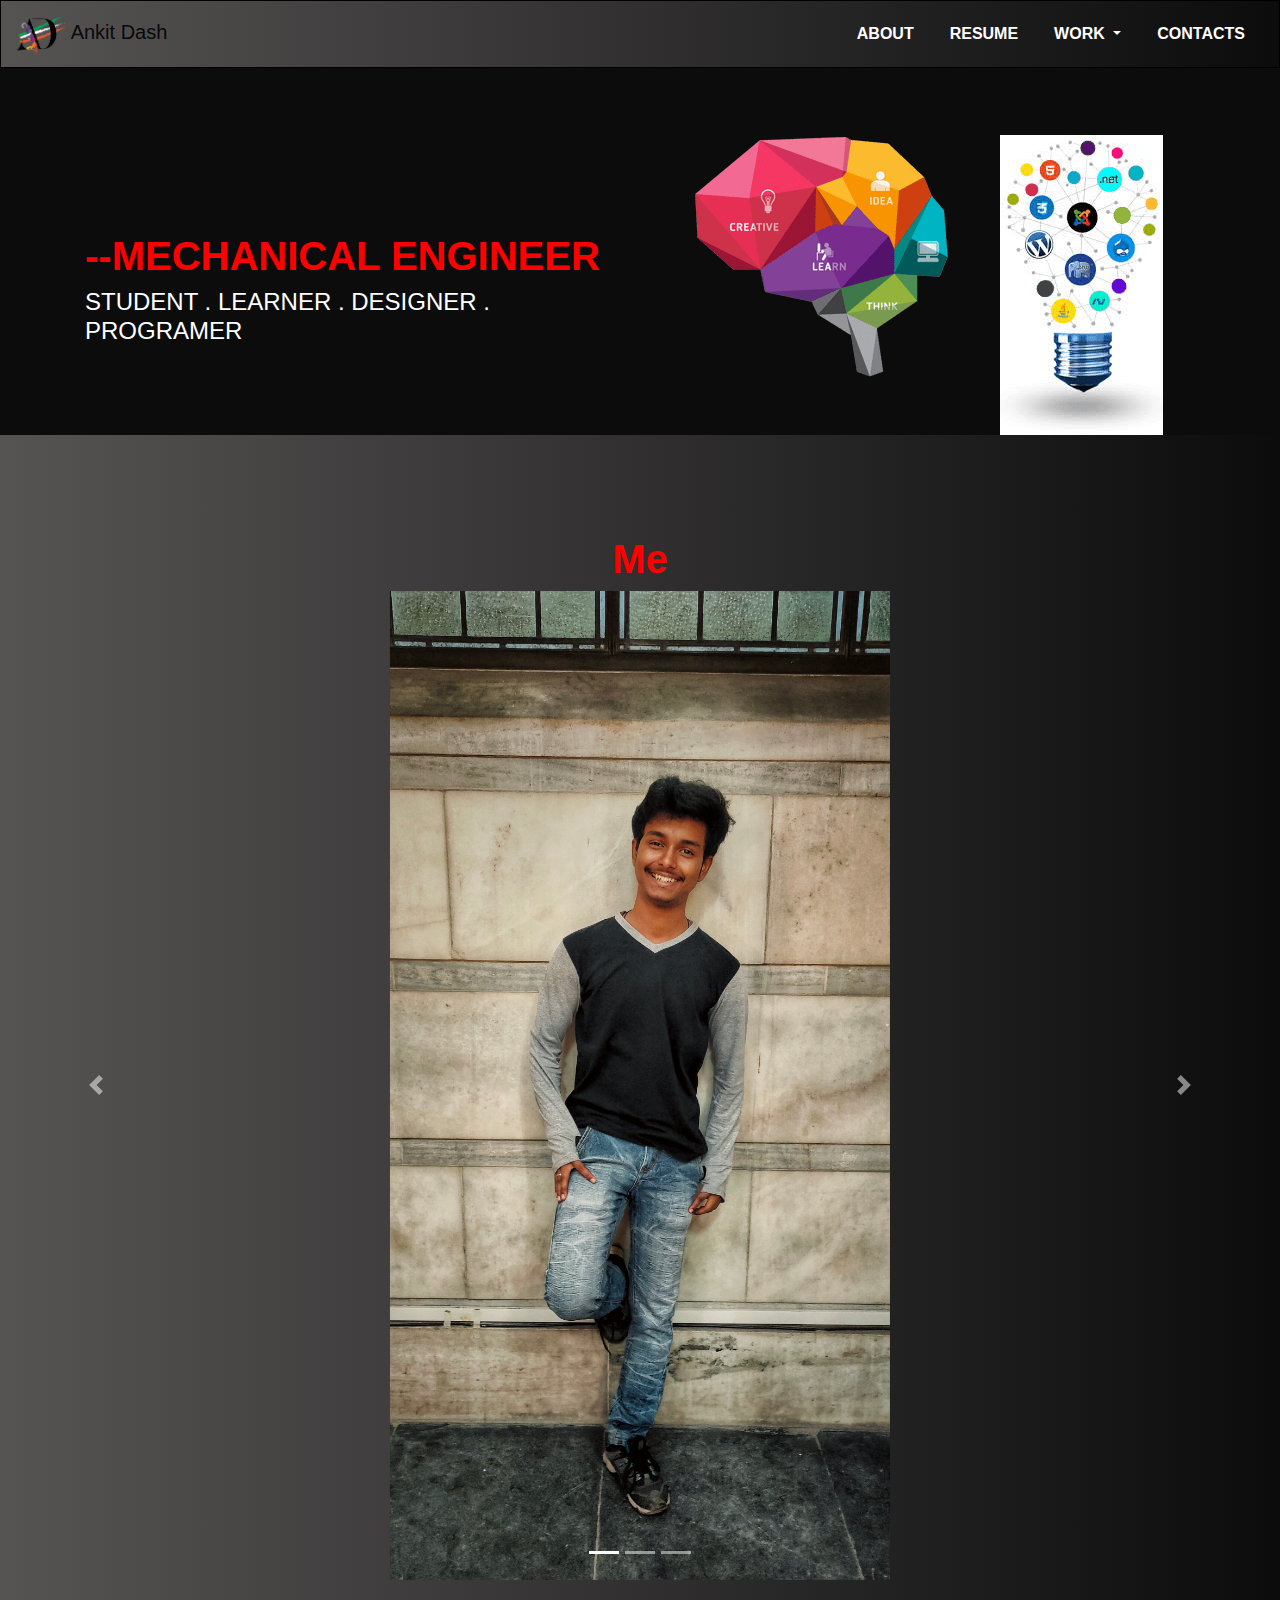
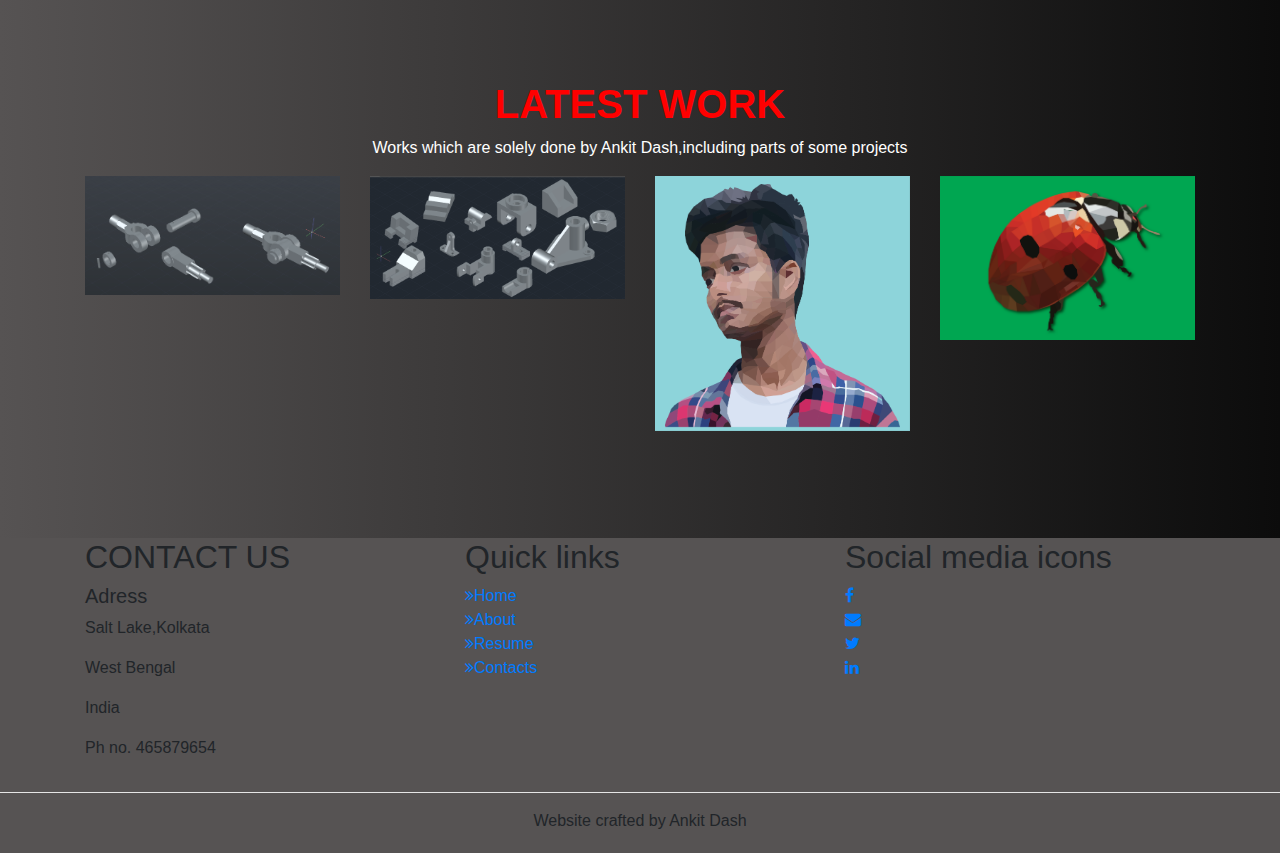
<file: index.html>
<!DOCTYPE html>
<html lang="en">
<head>
	<meta charset="utf-8"> 
	<meta name="viewport" content="width=device-width, initial-scale=1.0">

	<title>Ankit Dash</title>
	<link rel="stylesheet" href="https://maxcdn.bootstrapcdn.com/bootstrap/4.0.0/css/bootstrap.min.css" integrity="sha384-Gn5384xqQ1aoWXA+058RXPxPg6fy4IWvTNh0E263XmFcJlSAwiGgFAW/dAiS6JXm" crossorigin="anonymous">
	<link rel="stylesheet" type="text/css" href="css/1st.css">
	<link rel="stylesheet" type="text/css" href="https://stackpath.bootstrapcdn.com/font-awesome/4.7.0/css/font-awesome.min.css">
	<link rel="stylesheet" type="text/css" href="lightbox.min.css">
	<script src="js/lightbox-plus-jquery.min.js"></script>
</head>
<body>
	<section id="nav-bar" class="about">
		<nav class="navbar navbar-expand-lg navbar-light">
  <a class="navbar-brand" href="index.html"><img src="image/logo.png" alt="logo">Ankit Dash</a>
  <button class="navbar-toggler" type="button" data-toggle="collapse" data-target="#navbarSupportedContent" aria-controls="navbarSupportedContent" aria-expanded="false" aria-label="Toggle navigation">
    <i class="fa fa-snowflake-o" aria-hidden="true"></i>
  </button>

  <div class="collapse navbar-collapse" id="navbarSupportedContent">
    <ul class="navbar-nav ml-auto  nav-pills">
      <li class="nav-item">
        <a class="nav-link" href="about.html">ABOUT<span class="sr-only">(current)</span></a>
      </li>
      <li class="nav-item">
        <a class="nav-link" href="resume.html">RESUME</a>
      </li>
      <li class="nav-item dropdown">
        <a class="nav-link dropdown-toggle" href="work.html" id="navbarDropdown" role="button" data-toggle="dropdown" aria-haspopup="true" aria-expanded="false">
          WORK
        </a>
       <div class="dropdown-menu" aria-labelledby="navbarDropdown">
          <a class="dropdown-item" href="graphic.html">Graphic Design</a>          
          <a class="dropdown-item" href="cad.html">Auto-cad designs</a>
          <a class="dropdown-item disabled" href="#">Robotics</a>
          <a class="dropdown-item" href="photo.html">Photography</a>
        </div>
      </li>
      <li class="nav-item">
        <a class="nav-link" href="contact.html">CONTACTS</a>
      </li>
    </ul>
  </div>
</nav>
</section>
	<section id="main">
		<div class="container">
		<div class="row">
		<div class=col-lg-6>
		<h1>--MECHANICAL ENGINEER</h1>
		<h4>STUDENT . LEARNER . DESIGNER . PROGRAMER</h4>
		</div>
		<div class="col-lg-6 text-center">
		<img src="image/Web-Design-PNG-Pic.png" alt="template" class="img-fluid">
		</div>
		</div>
		</div>
	</section>
	<section>
		<div class="text-center">
			<h1>Me</h1>
			<div id="demo" class="carousel slide" data-ride="carousel">
  <ul class="carousel-indicators">
    <li data-target="#demo" data-slide-to="0" class="active"></li>
    <li data-target="#demo" data-slide-to="1"></li>
    <li data-target="#demo" data-slide-to="2"></li>
  </ul>
  <div class="carousel-inner">
<div class="carousel-item active">
      <img src="image/IMG20200221143655-01.jpeg" alt="pics" width="500">
    </div>
    <div class="carousel-item">
      <img src="image/IMG20191006170652.jpeg" alt="pic" width="500">
    </div>
    <div class="carousel-item">
      <img src="image/IMG20200221141012-01.jpeg" alt="pic" width="500">
    </div>
  </div>
  <a class="carousel-control-prev" href="#demo" data-slide="prev">
    <span class="carousel-control-prev-icon"></span>
  </a>
  <a class="carousel-control-next" href="#demo" data-slide="next">
    <span class="carousel-control-next-icon"></span>
  </a>
</div>
</div>

	</section>
<section id="latest">
<div class="container">
<div class="text-center"><h1>LATEST WORK</h1>
	<P class="para">Works which are solely done by Ankit Dash,including parts of some projects</P>
</div>
<div class="row gallery">
	<div class="col-lg-3">
	<div>
	 <a href="image/cad1.png" data-title="Auto-cad" data-lightbox='mygallery'><img
          src="image/cad1.png"  alt="Flowers" ></a></div></div>
    <div class="col-lg-3">
  <div>
      <a href="image/cad2.png" data-title="Auto-cad" data-lightbox='mygallery'><img
       src="image/cad2.png" alt="flowers"></a></div></div>
    <div class="col-lg-3">
	<div>
      <a href="image/ankit.png" data-lightbox='mygallery'><img
       src="image/ankit.png" alt="Ankit Dash"></a></div></div>
    <div class="col-lg-3">
	<div>
    <a href="image/polbug.png" data-lightbox='mygallery'><img
      src="image/polbug.png" alt="ladybug"></a></div></div>

	
</div>
</div>
</section>
<footer id="footer">
	<div class="container">
	<div class="row">
	<div class="col-lg-4">
	<h2>CONTACT US</h2>
	<H5>Adress</H5>
	<p>Salt Lake,Kolkata</p>
	<p>West Bengal</p>
	<p>India</p>
	<p>Ph no. 465879654</p>
	</div>
	<div class="col-lg-4">
					<h2>Quick links</h2>
					<ul class="list-unstyled quick-links">
						<li><a href="index.html"><i class="fa fa-angle-double-right"></i>Home</a></li>
						<li><a href="about.html"><i class="fa fa-angle-double-right"></i>About</a></li>
						<li><a href="resume.html"><i class="fa fa-angle-double-right"></i>Resume</a></li>
						<li><a href="contact.html"><i class="fa fa-angle-double-right"></i>Contacts</a></li>
					</ul>
				</div>
	<div class="col-lg-4">
					<h2>Social media icons</h2>
					<ul id="social" class="list-unstyled quick-links">
						<li><a href="https://www.facebook.com/profile.php?id=100008316391616"><i class="fa fa-facebook" aria-hidden="true"></i></a></li>
						<li><a href="mailto:dashankit10@gmail.com"><i class="fa fa-envelope" aria-hidden="true"></i></a></li>
						<li><a href="https://twitter.com/Ankit_Dash2001?s=09"><i class="fa fa-twitter" aria-hidden="true"></i></a></li>
						<li><a href="https://www.linkedin.com/in/ankit-dash-2912601a7"><i class="fa fa-linkedin" aria-hidden="true"></i></a></li>
					</ul>
				</div>
	</div>
	</div>
	<hr>
	<p class="copyright">Website crafted by Ankit Dash</p>	
	
</footer>
<script src="https://code.jquery.com/jquery-3.2.1.slim.min.js" integrity="sha384-KJ3o2DKtIkvYIK3UENzmM7KCkRr/rE9/Qpg6aAZGJwFDMVNA/GpGFF93hXpG5KkN" crossorigin="anonymous"></script>
<script src="https://cdnjs.cloudflare.com/ajax/libs/popper.js/1.12.9/umd/popper.min.js" integrity="sha384-ApNbgh9B+Y1QKtv3Rn7W3mgPxhU9K/ScQsAP7hUibX39j7fakFPskvXusvfa0b4Q" crossorigin="anonymous"></script>
<script src="https://maxcdn.bootstrapcdn.com/bootstrap/4.0.0/js/bootstrap.min.js" integrity="sha384-JZR6Spejh4U02d8jOt6vLEHfe/JQGiRRSQQxSfFWpi1MquVdAyjUar5+76PVCmYl" crossorigin="anonymous"></script>
</body>
</html>
</file>
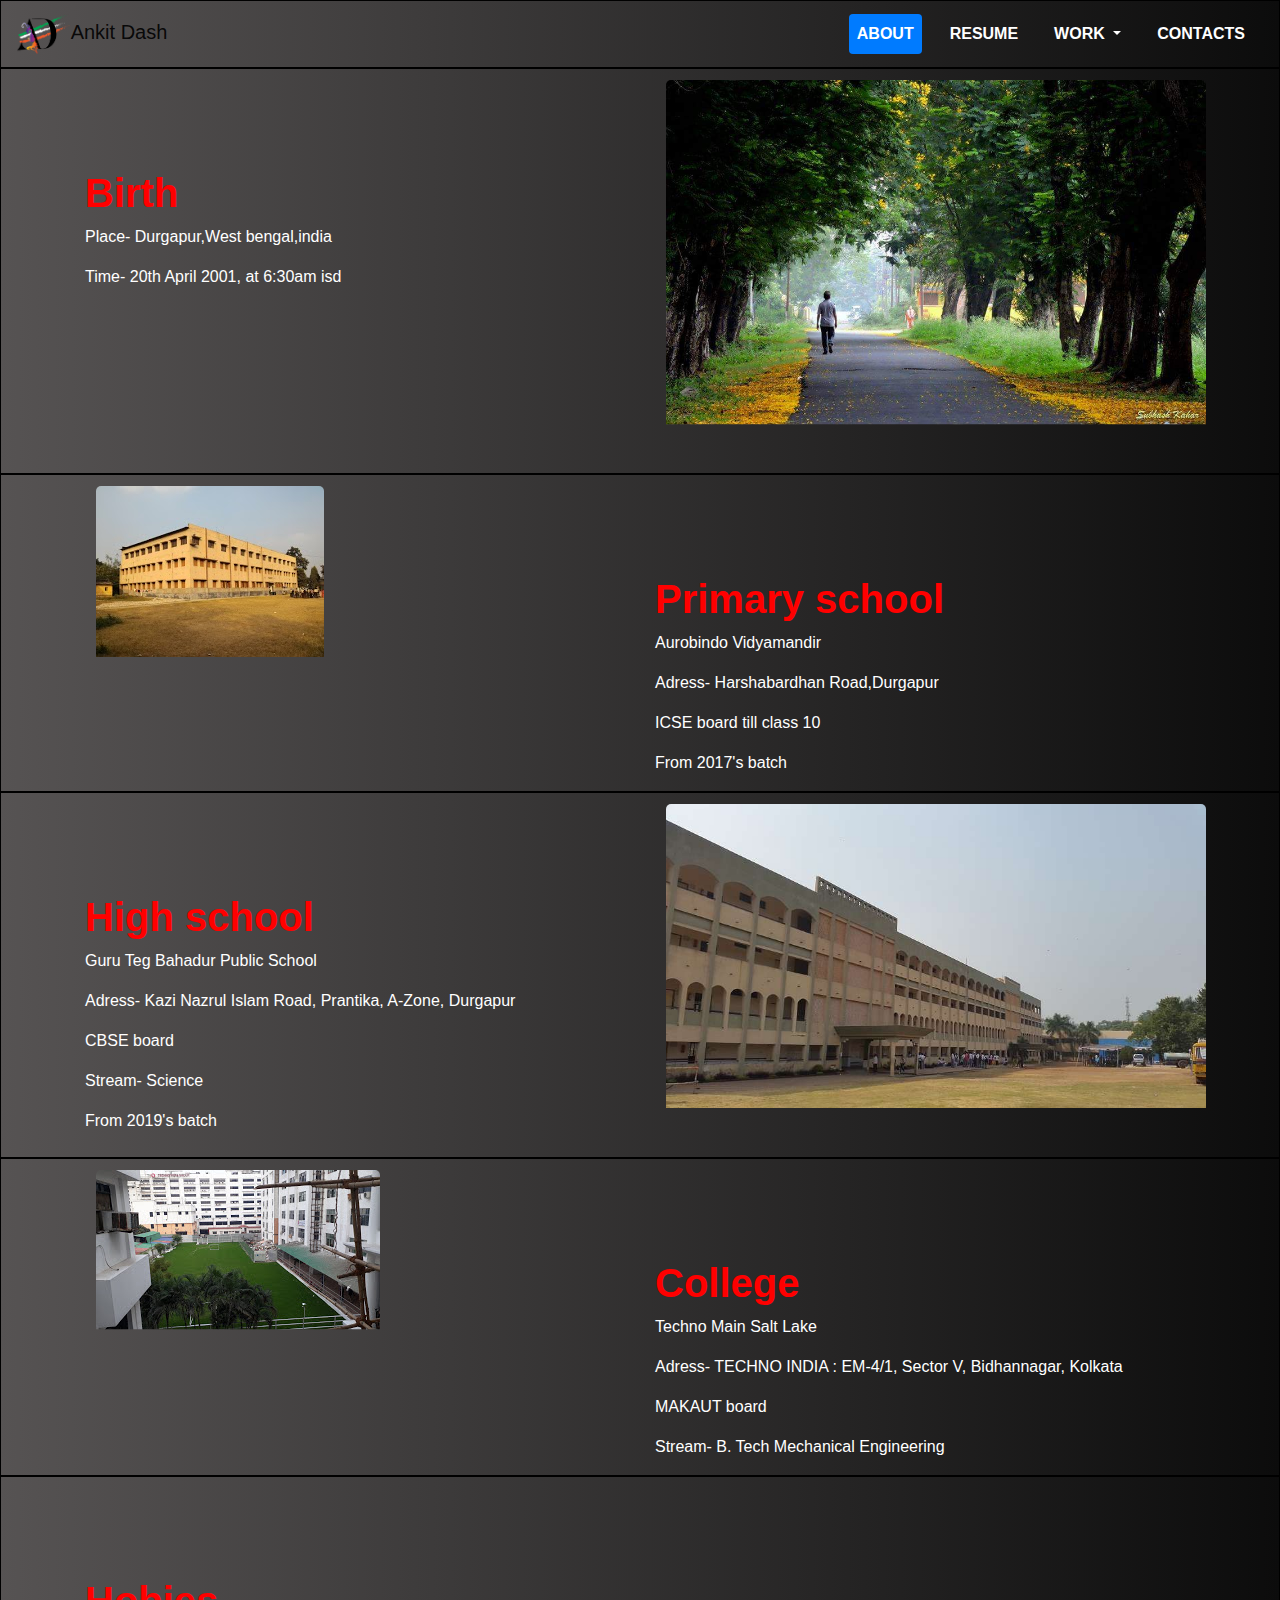
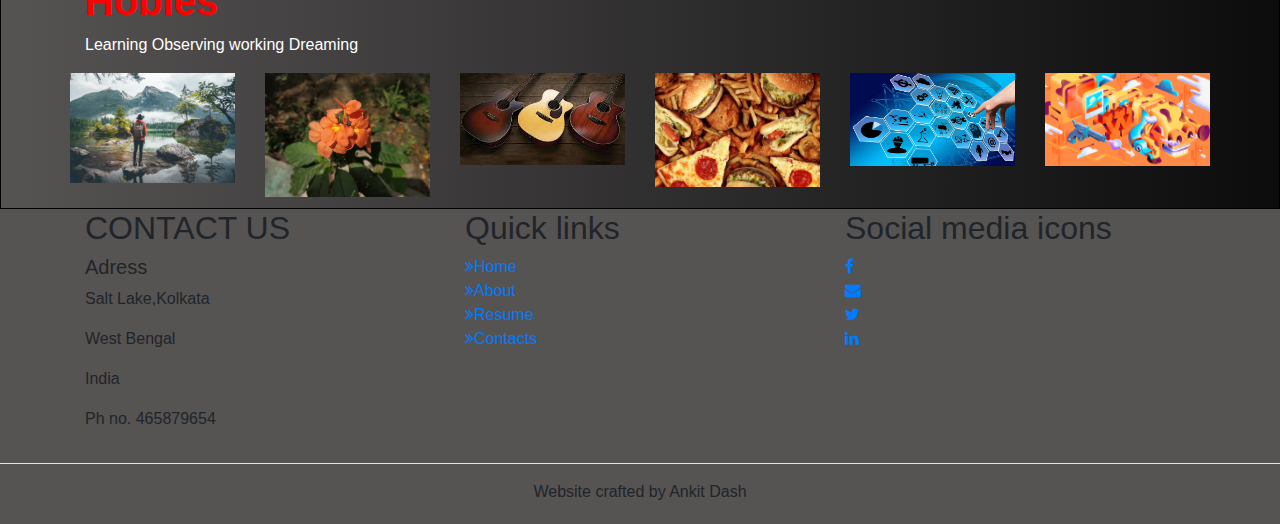
<file: about.html>
<!DOCTYPE html>
<html lang="en">
<head>
  <meta charset="utf-8">
   <meta name="viewport" content="width=device-width, initial-scale=1.0">
  <title>Ankit Dash</title>
  <link rel="stylesheet" href="https://maxcdn.bootstrapcdn.com/bootstrap/4.0.0/css/bootstrap.min.css" integrity="sha384-Gn5384xqQ1aoWXA+058RXPxPg6fy4IWvTNh0E263XmFcJlSAwiGgFAW/dAiS6JXm" crossorigin="anonymous">
  <link rel="stylesheet" type="text/css" href="css/1st.css">
  <link rel="stylesheet" type="text/css" href="https://stackpath.bootstrapcdn.com/font-awesome/4.7.0/css/font-awesome.min.css">
  <link rel="stylesheet" type="text/css" href="lightbox.min.css">
  <script src="js/lightbox-plus-jquery.min.js"></script>
</head>
<body>
  <section id="nav-bar" class="about">
    <nav class="navbar navbar-expand-lg navbar-light">
  <a class="navbar-brand" href="index.html"><img src="image/logo.png" alt="logo">Ankit Dash</a>
  <button class="navbar-toggler" type="button" data-toggle="collapse" data-target="#navbarSupportedContent" aria-controls="navbarSupportedContent" aria-expanded="false" aria-label="Toggle navigation">
    <i class="fa fa-snowflake-o" aria-hidden="true"></i>
  </button>

  <div class="collapse navbar-collapse" id="navbarSupportedContent">
    <ul class="navbar-nav ml-auto nav-pills">
      <li class="nav-item">
        <a class="nav-link active" href="about.html">ABOUT<span class="sr-only">(current)</span></a>
      </li>
      <li class="nav-item">
        <a class="nav-link" href="resume.html">RESUME</a>
      </li>
      <li class="nav-item dropdown">
        <a class="nav-link dropdown-toggle" href="work.html" id="navbarDropdown" role="button" data-toggle="dropdown" aria-haspopup="true" aria-expanded="false">
          WORK
        </a>
        <div class="dropdown-menu" aria-labelledby="navbarDropdown">
          <a class="dropdown-item" href="graphic.html">Graphic Design</a>          
          <a class="dropdown-item" href="cad.html">Auto-cad designs</a>
          <a class="dropdown-item disabled" href="#">Robotics</a>
          <a class="dropdown-item" href="photo.html">Photography</a>
        </div>
      </li>
      <li class="nav-item">
        <a class="nav-link" href="contact.html">CONTACTS</a>
      </li>
    </ul>
  </div>
</nav>
</section>
<section class="about">
  <div class="container">
    <div class="row">
      <div class="col-lg-6 d-inline">
        <h1>Birth</h1>
        <p class="para">Place- Durgapur,West bengal,india</p>
        <p class="para">Time- 20th April 2001, at 6:30am isd</p>
      </div>
      <div class="col-lg-6 d-inline gallery">
      <div>
        <a href="https://www.google.com/url?sa=t&rct=j&q=&esrc=s&source=web&cd=&cad=rja&uact=8&ved=2ahUKEwiYy97VxKLqAhXCV30KHRpsDzEQFjAAegQICRAB&url=https%3A%2F%2Fen.wikipedia.org%2Fwiki%2FDurgapur&usg=AOvVaw1z3pW92kPFw9rLsBA3ZjlH" target="_blank"><img src="image/durgapur.jpg" alt="city" class="abt"></a>
      </div>
    </div>
    </div>
  </div>
</section>
<section class="about">
  <div class="container">
    <div class="row">
      <div class="col-lg-6 mt-0 d-inline">
        <h1>Primary school</h1>
        <p class="para">Aurobindo Vidyamandir</p>
        <p class="para">Adress- Harshabardhan Road,Durgapur</p>
        <p class="para">ICSE board till class 10</p>
        <p class="para">From 2017's batch</p>
      </div>
      <div class="col-lg-6 order-sm-first gallery">
      <div>
        <a href="https://www.aurobindovidyamandirdgp.in" target="_blank"><img src="image/avm.jpg" alt="school" class="abt"></a>
      </div>
    </div>
    </div>
  </div>
</section>
<section class="about">
  <div class="container">
    <div class="row">
      <div class="col-lg-6 d-inline">
        <h1>High school</h1>
        <p class="para">Guru Teg Bahadur Public School</p>
        <p class="para">Adress- Kazi Nazrul Islam Road, Prantika, A-Zone, Durgapur</p>
        <p class="para">CBSE board</p>
        <p class="para">Stream- Science</p>
        <p class="para">From 2019's batch</p>
      </div>
      <div class="col-lg-6 d-inline gallery">
      <div>
        <a href="https://www.gtbpsdgp.org" target="_blank"><img src="image/gtbps.jpg" alt="school" class="abt"></a>
      </div>
    </div>
    </div>
  </div>
</section>
<section class="about">
  <div class="container">
    <div class="row">
      <div class="col-lg-6 d-inline">
        <h1>College</h1>
        <p class="para">Techno Main Salt Lake</p>
        <p class="para">Adress- TECHNO INDIA : EM-4/1, Sector V, Bidhannagar, Kolkata</p>
        <p class="para">MAKAUT board</p>
        <p class="para">Stream- B. Tech Mechanical Engineering</p>
      </div>
      <div class="col-lg-6 order-sm-first d-inline gallery">
      <div>
        <a href="https://www.ticollege.ac.in" target="_blank"><img src="image/techno.jpg" alt="college" class="abt"></a>
      </div>
    </div>
    </div>
  </div>
</section>
<section class="about">
  <div class="container">
    <div class="row">
      <div class="col-lg-6 d-inline">
        <h1>Hobies</h1>
        <p class="para">Learning Observing working Dreaming</p>
      </div>
      <div class="row gallery">
  <div class="col-lg-2">
  <div>
  <a href="image/travel.jpg" data-lightbox='mygallery' title="Travelling"><img
          src="image/travel.jpg"  alt="Traveling" ></a></div></div>
    <div class="col-lg-2">
  <div>
      <a href="image/IMG_20180329_101823.jpg" data-lightbox='mygallery' title="Photography"><img
       src="image/IMG_20180329_101823.jpg" alt="Photography"></a></div></div>
    <div class="col-lg-2">
  <div>
    <a href="image/guitar.jpg" data-lightbox='mygallery' title="Playing Guitar"><img
        src="image/guitar.jpg" alt="Guitar"></a></div></div>
    <div class="col-lg-2">
  <div>
    <a href="image/food.jpg" data-lightbox='mygallery' title="Coocking and tasting varities of food"><img
      src="image/food.jpg" alt="food"></a></div></div>
   <div class="col-lg-2">
  <div>
    <a href="image/tech.jpeg" data-lightbox='mygallery' title="Surffing through various tehnologies"><img
      src="image/tech.jpeg" alt="Technology"></a></div></div>
   <div class="col-lg-2">
  <div>
    <a href="image/draw.jpg" data-lightbox='mygallery' title="Drawing and designing"><img
      src="image/draw.jpg" alt="Draw"></a></div></div>

  
</div>
</div>
    </div>
</section>
<footer id="footer">
  <div class="container">
  <div class="row">
  <div class="col-md-4">
  <h2>CONTACT US</h2>
  <H5>Adress</H5>
  <p>Salt Lake,Kolkata</p>
  <p>West Bengal</p>
  <p>India</p>
  <p>Ph no. 465879654</p>
  </div>
  <div class="col-lg-4">
          <h2>Quick links</h2>
          <ul class="list-unstyled quick-links">
            <li><a href="index.html"><i class="fa fa-angle-double-right"></i>Home</a></li>
            <li><a href="about.html"><i class="fa fa-angle-double-right"></i>About</a></li>
            <li><a href="resume.html"><i class="fa fa-angle-double-right"></i>Resume</a></li>
            <li><a href="contact.html"><i class="fa fa-angle-double-right"></i>Contacts</a></li>
          </ul>
        </div>
  <div class="col-lg-4">
          <h2>Social media icons</h2>
          <ul id="social" class="list-unstyled quick-links">
            <li><a href="https://www.facebook.com/profile.php?id=100008316391616"><i class="fa fa-facebook" aria-hidden="true"></i></a></li>
            <li><a href="mailto:dashankit10@gmail.com"><i class="fa fa-envelope" aria-hidden="true"></i></a></li>
            <li><a href="https://twitter.com/Ankit_Dash2001?s=09"><i class="fa fa-twitter" aria-hidden="true"></i></a></li>
            <li><a href="https://www.linkedin.com/in/ankit-dash-2912601a7"><i class="fa fa-linkedin" aria-hidden="true"></i></a></li>
          </ul>
        </div>
  </div>
  </div>
  <hr>
  <p class="copyright">Website crafted by Ankit Dash</p>  
</footer>
<script src="https://code.jquery.com/jquery-3.2.1.slim.min.js" integrity="sha384-KJ3o2DKtIkvYIK3UENzmM7KCkRr/rE9/Qpg6aAZGJwFDMVNA/GpGFF93hXpG5KkN" crossorigin="anonymous"></script>
<script src="https://cdnjs.cloudflare.com/ajax/libs/popper.js/1.12.9/umd/popper.min.js" integrity="sha384-ApNbgh9B+Y1QKtv3Rn7W3mgPxhU9K/ScQsAP7hUibX39j7fakFPskvXusvfa0b4Q" crossorigin="anonymous"></script>
<script src="https://maxcdn.bootstrapcdn.com/bootstrap/4.0.0/js/bootstrap.min.js" integrity="sha384-JZR6Spejh4U02d8jOt6vLEHfe/JQGiRRSQQxSfFWpi1MquVdAyjUar5+76PVCmYl" crossorigin="anonymous"></script>
</body>
</html>
</file>
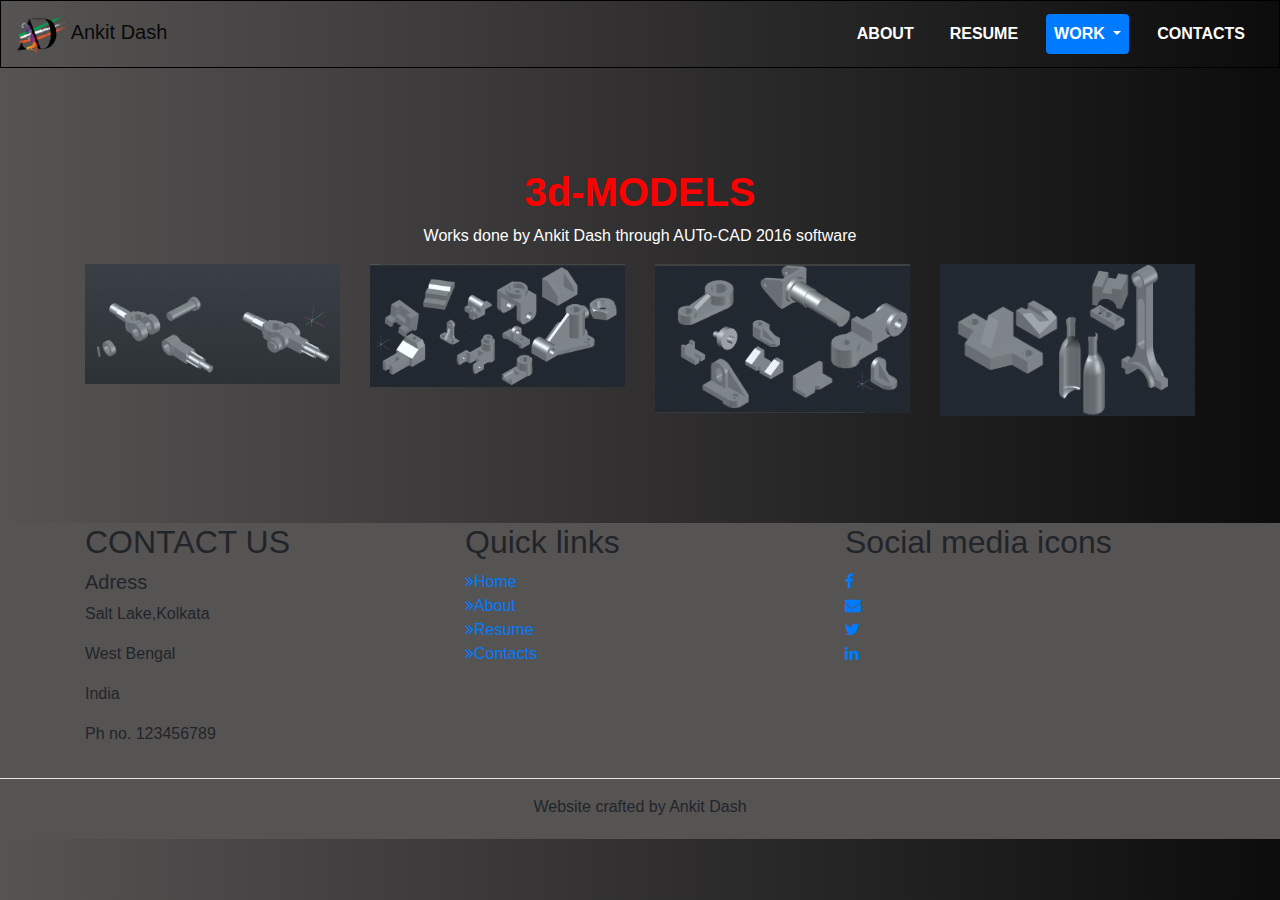
<file: cad.html>
<!DOCTYPE html>
<html lang="en">
<head>
  <meta charset="utf-8">
   <meta name="viewport" content="width=device-width, initial-scale=1.0">
  <title>Ankit Dash</title>
  <link rel="stylesheet" href="https://maxcdn.bootstrapcdn.com/bootstrap/4.0.0/css/bootstrap.min.css" integrity="sha384-Gn5384xqQ1aoWXA+058RXPxPg6fy4IWvTNh0E263XmFcJlSAwiGgFAW/dAiS6JXm" crossorigin="anonymous">
  <link rel="stylesheet" type="text/css" href="css/1st.css">
  <link rel="stylesheet" type="text/css" href="https://stackpath.bootstrapcdn.com/font-awesome/4.7.0/css/font-awesome.min.css">
  <link rel="stylesheet" type="text/css" href="lightbox.min.css">
  <script src="js/lightbox-plus-jquery.min.js"></script>
</head>
<body>
  <section id="nav-bar" class="about">
    <nav class="navbar navbar-expand-lg navbar-light">
  <a class="navbar-brand" href="index.html"><img src="image/logo.png" alt="logo">Ankit Dash</a>
  <button class="navbar-toggler" type="button" data-toggle="collapse" data-target="#navbarSupportedContent" aria-controls="navbarSupportedContent" aria-expanded="false" aria-label="Toggle navigation">
    <i class="fa fa-snowflake-o" aria-hidden="true"></i>
  </button>

  <div class="collapse navbar-collapse" id="navbarSupportedContent">
    <ul class="navbar-nav ml-auto  nav-pills">
      <li class="nav-item">
        <a class="nav-link" href="about.html">ABOUT<span class="sr-only">(current)</span></a>
      </li>
      <li class="nav-item">
        <a class="nav-link" href="resume.html">RESUME</a>
      </li>
      <li class="nav-item dropdown active">
        <a class="nav-link active dropdown-toggle" href="work.html" id="navbarDropdown" role="button" data-toggle="dropdown" aria-haspopup="true" aria-expanded="false">
          WORK
        </a>
        <div class="dropdown-menu" aria-labelledby="navbarDropdown">
          <a class="dropdown-item" href="graphic.html">Graphic Design</a>          
          <a class="dropdown-item" href="cad.html">Auto-cad designs</a>
          <a class="dropdown-item disabled" href="#">Robotics</a>
          <a class="dropdown-item" href="photo.html">Photography</a>
        </div>
      </li>
      <li class="nav-item">
        <a class="nav-link" href="contact.html">CONTACTS</a>
      </li>
    </ul>
  </div>
</nav>
</section>
<section id="latest">
<div class="container">
<div class="text-center"><h1>3d-MODELS</h1>
  <P class="para">Works done by Ankit Dash through AUTo-CAD 2016 software</P>
</div>
<div class="row gallery">
  <div class="col-lg-3">
  <div>
  <a href="image/cad1.png" data-lightbox='mygallery'><img
          src="image/cad1.png"  alt="cadmodels" ></a></div></div>
    <div class="col-lg-3">
  <div>
      <a href="image/cad2.png" data-lightbox='mygallery'><img
       src="image/cad2.png" alt="cadmodels"></a></div></div>
    <div class="col-lg-3">
  <div>
    <a href="image/cd3.png" data-lightbox='mygallery'><img
        src="image/cd3.png" alt="cadmodels"></a></div></div>
    <div class="col-lg-3">
  <div>
    <a href="image/cad4.png" data-lightbox='mygallery'><img
      src="image/cad4.png" alt="cadmodels"></a></div></div>
</div>
</div>
</section>
<footer id="footer">
  <div class="container">
  <div class="row">
  <div class="col-md-4">
  <h2>CONTACT US</h2>
  <H5>Adress</H5>
  <p>Salt Lake,Kolkata</p>
  <p>West Bengal</p>
  <p>India</p>
  <p>Ph no. 123456789</p>
  </div>
  <div class="col-xs-12 col-sm-4 col-md-4">
          <h2>Quick links</h2>
          <ul class="list-unstyled quick-links">
            <li><a href="index.html"><i class="fa fa-angle-double-right"></i>Home</a></li>
            <li><a href="about.html"><i class="fa fa-angle-double-right"></i>About</a></li>
            <li><a href="resume.html"><i class="fa fa-angle-double-right"></i>Resume</a></li>
            <li><a href="contact.html"><i class="fa fa-angle-double-right"></i>Contacts</a></li>
          </ul>
        </div>
  <div class="col-xs-12 col-sm-4 col-md-4">
          <h2>Social media icons</h2>
          <ul id="social" class="list-unstyled quick-links">
            <li><a href="https://www.facebook.com/profile.php?id=100008316391616"><i class="fa fa-facebook" aria-hidden="true"></i></a></li>
            <li><a href="mailto:dashankit10@gmail.com"><i class="fa fa-envelope" aria-hidden="true"></i></a></li>
            <li><a href="https://twitter.com/Ankit_Dash2001?s=09"><i class="fa fa-twitter" aria-hidden="true"></i></a></li>
            <li><a href="https://www.linkedin.com/in/ankit-dash-2912601a7"><i class="fa fa-linkedin" aria-hidden="true"></i></a></li>
          </ul>
        </div>
  </div>
  </div>
  <hr>
  <p class="copyright">Website crafted by Ankit Dash</p>  
  
</footer>
<script src="https://code.jquery.com/jquery-3.2.1.slim.min.js" integrity="sha384-KJ3o2DKtIkvYIK3UENzmM7KCkRr/rE9/Qpg6aAZGJwFDMVNA/GpGFF93hXpG5KkN" crossorigin="anonymous"></script>
<script src="https://cdnjs.cloudflare.com/ajax/libs/popper.js/1.12.9/umd/popper.min.js" integrity="sha384-ApNbgh9B+Y1QKtv3Rn7W3mgPxhU9K/ScQsAP7hUibX39j7fakFPskvXusvfa0b4Q" crossorigin="anonymous"></script>
<script src="https://maxcdn.bootstrapcdn.com/bootstrap/4.0.0/js/bootstrap.min.js" integrity="sha384-JZR6Spejh4U02d8jOt6vLEHfe/JQGiRRSQQxSfFWpi1MquVdAyjUar5+76PVCmYl" crossorigin="anonymous"></script>
</body>
</html>
</file>
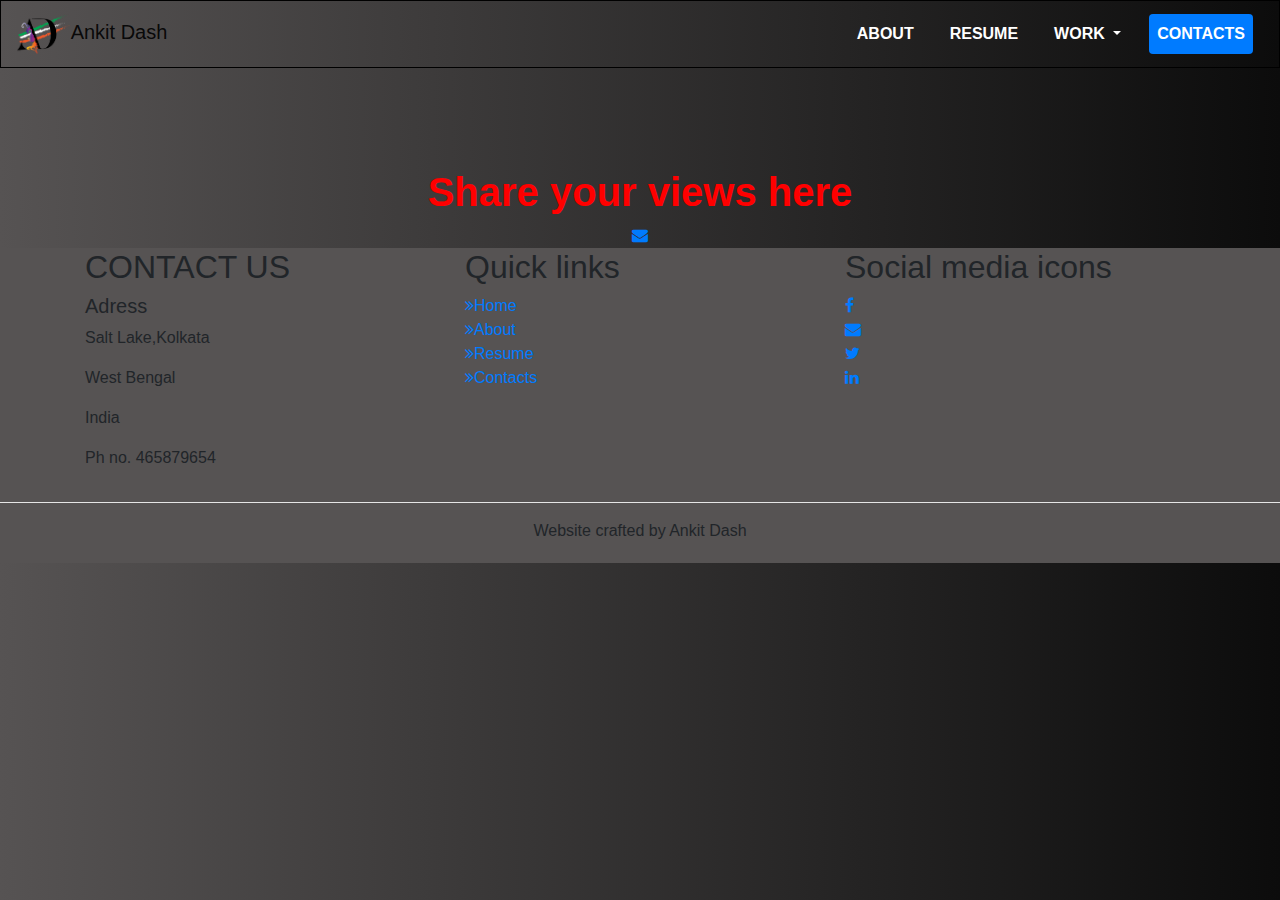
<file: contact.html>
<!DOCTYPE html>
<html lang="en">
<head>
  <meta charset="utf-8">
   <meta name="viewport" content="width=device-width, initial-scale=1.0">
  <title>Ankit Dash</title>
  <link rel="stylesheet" href="https://maxcdn.bootstrapcdn.com/bootstrap/4.0.0/css/bootstrap.min.css" integrity="sha384-Gn5384xqQ1aoWXA+058RXPxPg6fy4IWvTNh0E263XmFcJlSAwiGgFAW/dAiS6JXm" crossorigin="anonymous">
  <link rel="stylesheet" type="text/css" href="css/1st.css">
  <link rel="stylesheet" type="text/css" href="https://stackpath.bootstrapcdn.com/font-awesome/4.7.0/css/font-awesome.min.css">
  <link rel="stylesheet" type="text/css" href="lightbox.min.css">
  <script src="js/lightbox-plus-jquery.min.js"></script>
</head>
<body>
  <section id="nav-bar" class="about">
    <nav class="navbar navbar-expand-lg navbar-light">
  <a class="navbar-brand" href="index.html"><img src="image/logo.png" alt="logo">Ankit Dash</a>
  <button class="navbar-toggler" type="button" data-toggle="collapse" data-target="#navbarSupportedContent" aria-controls="navbarSupportedContent" aria-expanded="false" aria-label="Toggle navigation">
    <i class="fa fa-snowflake-o" aria-hidden="true"></i>
  </button>

  <div class="collapse navbar-collapse" id="navbarSupportedContent">
    <ul class="navbar-nav ml-auto  nav-pills">
      <li class="nav-item">
        <a class="nav-link" href="about.html">ABOUT<span class="sr-only">(current)</span></a>
      </li>
      <li class="nav-item">
        <a class="nav-link" href="resume.html">RESUME</a>
      </li>
      <li class="nav-item dropdown">
        <a class="nav-link dropdown-toggle" href="work.html" id="navbarDropdown" role="button" data-toggle="dropdown" aria-haspopup="true" aria-expanded="false">
          WORK
        </a>
       <div class="dropdown-menu" aria-labelledby="navbarDropdown">
          <a class="dropdown-item" href="graphic.html">Graphic Design</a>          
          <a class="dropdown-item" href="cad.html">Auto-cad designs</a>
          <a class="dropdown-item disabled" href="#">Robotics</a>
          <a class="dropdown-item" href="photo.html">Photography</a>
        </div>
      </li>
      <li class="nav-item">
        <a class="nav-link active" href="contact.html">CONTACTS</a>
      </li>
    </ul>
  </div>
</nav>
</section>
<section>
  <div class="container text-center">
      <h1>Share your views here</h1>
  <a href="mailto:dashankit10@gmail.com"><i class="fa fa-envelope" aria-hidden="true"></i></a>
 </div>
</section>
<footer id="footer">
  <div class="container">
  <div class="row">
  <div class="col-md-4">
  <h2>CONTACT US</h2>
  <H5>Adress</H5>
  <p>Salt Lake,Kolkata</p>
  <p>West Bengal</p>
  <p>India</p>
  <p>Ph no. 465879654</p>
  </div>
  <div class="col-xs-12 col-sm-4 col-md-4">
          <h2>Quick links</h2>
          <ul class="list-unstyled quick-links">
            <li><a href="index.html"><i class="fa fa-angle-double-right"></i>Home</a></li>
            <li><a href="about.html"><i class="fa fa-angle-double-right"></i>About</a></li>
            <li><a href="resume.html"><i class="fa fa-angle-double-right"></i>Resume</a></li>
            <li><a href="contact.html"><i class="fa fa-angle-double-right"></i>Contacts</a></li>
          </ul>
        </div>
  <div class="col-xs-12 col-sm-4 col-md-4">
          <h2>Social media icons</h2>
          <ul id="social" class="list-unstyled quick-links">
            <li><a href="https://www.facebook.com/profile.php?id=100008316391616"><i class="fa fa-facebook" aria-hidden="true"></i></a></li>
            <li><a href="mailto:dashankit10@gmail.com"><i class="fa fa-envelope" aria-hidden="true"></i></a></li>
            <li><a href="https://twitter.com/Ankit_Dash2001?s=09"><i class="fa fa-twitter" aria-hidden="true"></i></a></li>
            <li><a href="https://www.linkedin.com/in/ankit-dash-2912601a7"><i class="fa fa-linkedin"></i></a></li>
          </ul>
        </div>
  </div>
  </div>
  <hr>
  <p class="copyright">Website crafted by Ankit Dash</p>  
  
</footer>
<script src="https://code.jquery.com/jquery-3.2.1.slim.min.js" integrity="sha384-KJ3o2DKtIkvYIK3UENzmM7KCkRr/rE9/Qpg6aAZGJwFDMVNA/GpGFF93hXpG5KkN" crossorigin="anonymous"></script>
<script src="https://cdnjs.cloudflare.com/ajax/libs/popper.js/1.12.9/umd/popper.min.js" integrity="sha384-ApNbgh9B+Y1QKtv3Rn7W3mgPxhU9K/ScQsAP7hUibX39j7fakFPskvXusvfa0b4Q" crossorigin="anonymous"></script>
<script src="https://maxcdn.bootstrapcdn.com/bootstrap/4.0.0/js/bootstrap.min.js" integrity="sha384-JZR6Spejh4U02d8jOt6vLEHfe/JQGiRRSQQxSfFWpi1MquVdAyjUar5+76PVCmYl" crossorigin="anonymous"></script>
</body>
</html>
</file>
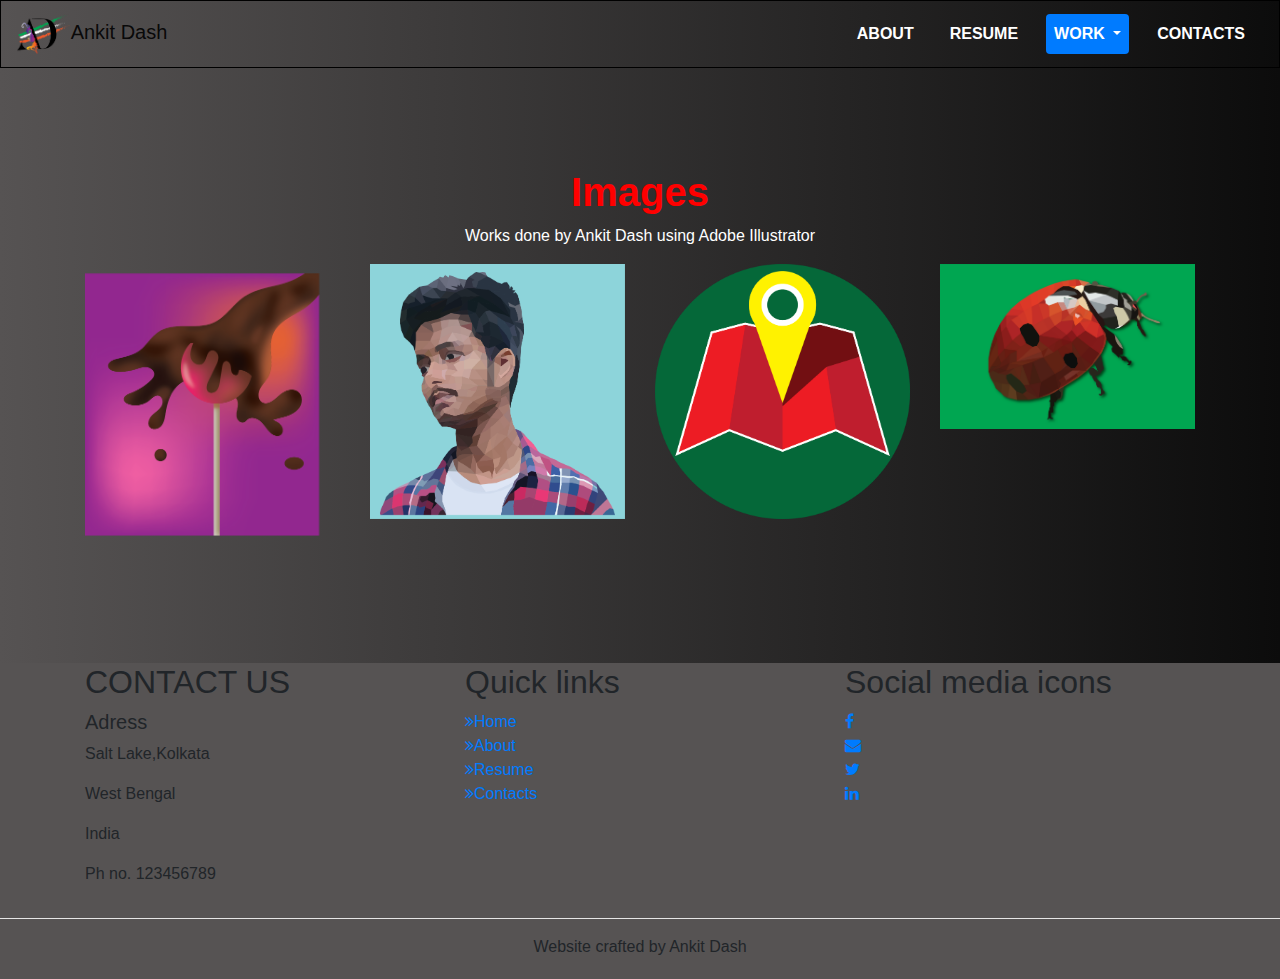
<file: graphic.html>
<!DOCTYPE html>
<html lang="en">
<head>
  <meta charset="utf-8">
   <meta name="viewport" content="width=device-width, initial-scale=1.0">
  <title>Ankit Dash</title>
  <link rel="stylesheet" href="https://maxcdn.bootstrapcdn.com/bootstrap/4.0.0/css/bootstrap.min.css" integrity="sha384-Gn5384xqQ1aoWXA+058RXPxPg6fy4IWvTNh0E263XmFcJlSAwiGgFAW/dAiS6JXm" crossorigin="anonymous">
  <link rel="stylesheet" type="text/css" href="css/1st.css">
  <link rel="stylesheet" type="text/css" href="https://stackpath.bootstrapcdn.com/font-awesome/4.7.0/css/font-awesome.min.css">
  <link rel="stylesheet" type="text/css" href="lightbox.min.css">
  <script src="js/lightbox-plus-jquery.min.js"></script>
</head>
<body>
  <section id="nav-bar" class="about">
    <nav class="navbar navbar-expand-lg navbar-light">
  <a class="navbar-brand" href="index.html"><img src="image/logo.png" alt="logo">Ankit Dash</a>
  <button class="navbar-toggler" type="button" data-toggle="collapse" data-target="#navbarSupportedContent" aria-controls="navbarSupportedContent" aria-expanded="false" aria-label="Toggle navigation">
    <i class="fa fa-snowflake-o" aria-hidden="true"></i>
  </button>

  <div class="collapse navbar-collapse" id="navbarSupportedContent">
    <ul class="navbar-nav ml-auto  nav-pills">
      <li class="nav-item">
        <a class="nav-link" href="about.html">ABOUT<span class="sr-only">(current)</span></a>
      </li>
      <li class="nav-item">
        <a class="nav-link" href="resume.html">RESUME</a>
      </li>
      <li class="nav-item dropdown active">
        <a class="nav-link active dropdown-toggle" href="work.html" id="navbarDropdown" role="button" data-toggle="dropdown" aria-haspopup="true" aria-expanded="false">
          WORK
        </a>
        <div class="dropdown-menu" aria-labelledby="navbarDropdown">
          <a class="dropdown-item" href="graphic.html">Graphic Design</a>          
          <a class="dropdown-item" href="cad.html">Auto-cad designs</a>
          <a class="dropdown-item disabled" href="#">Robotics</a>
          <a class="dropdown-item" href="photo.html">Photography</a>
        </div>
      </li>
      <li class="nav-item">
        <a class="nav-link" href="contact.html">CONTACTS</a>
      </li>
    </ul>
  </div>
</nav>
</section>
<section id="latest">
<div class="container">
<div class="text-center"><h1>Images</h1>
  <P class="para">Works done by Ankit Dash using Adobe Illustrator</P>
</div>
<div class="row gallery">
  <div class="col-lg-3">
  <div>
  <a href="image/candy.png" data-lightbox='mygallery'><img
          src="image/candy.png"  alt="candy" ></a></div></div>
    <div class="col-lg-3">
  <div>
      <a href="image/ankit.png" data-lightbox='mygallery'><img
       src="image/ankit.png" alt="Ankit Dash"></a></div></div>
    <div class="col-lg-3">
  <div>
    <a href="image/map icon.png" data-lightbox='mygallery'><img
        src="image/map icon.png" alt="map-logo"></a></div></div>
    <div class="col-lg-3">
  <div>
    <a href="image/polbug.png" data-lightbox='mygallery'><img
      src="image/polbug.png" alt="ladybug"></a></div></div>
</div>
</div>
</section>
<footer id="footer">
  <div class="container">
  <div class="row">
  <div class="col-md-4">
  <h2>CONTACT US</h2>
  <H5>Adress</H5>
  <p>Salt Lake,Kolkata</p>
  <p>West Bengal</p>
  <p>India</p>
  <p>Ph no. 123456789</p>
  </div>
  <div class="col-xs-12 col-sm-4 col-md-4">
          <h2>Quick links</h2>
          <ul class="list-unstyled quick-links">
            <li><a href="index.html"><i class="fa fa-angle-double-right"></i>Home</a></li>
            <li><a href="about.html"><i class="fa fa-angle-double-right"></i>About</a></li>
            <li><a href="resume.html"><i class="fa fa-angle-double-right"></i>Resume</a></li>
            <li><a href="contact.html"><i class="fa fa-angle-double-right"></i>Contacts</a></li>
          </ul>
        </div>
  <div class="col-xs-12 col-sm-4 col-md-4">
          <h2>Social media icons</h2>
          <ul id="social" class="list-unstyled quick-links">
            <li><a href="https://www.facebook.com/profile.php?id=100008316391616"><i class="fa fa-facebook" aria-hidden="true"></i></a></li>
            <li><a href="mailto:dashankit10@gmail.com"><i class="fa fa-envelope" aria-hidden="true"></i></a></li>
            <li><a href="https://twitter.com/Ankit_Dash2001?s=09"><i class="fa fa-twitter" aria-hidden="true"></i></a></li>
            <li><a href="https://www.linkedin.com/in/ankit-dash-2912601a7"><i class="fa fa-linkedin" aria-hidden="true"></i></a></li>
          </ul>
        </div>
  </div>
  </div>
  <hr>
  <p class="copyright">Website crafted by Ankit Dash</p>  
  
</footer>
<script src="https://code.jquery.com/jquery-3.2.1.slim.min.js" integrity="sha384-KJ3o2DKtIkvYIK3UENzmM7KCkRr/rE9/Qpg6aAZGJwFDMVNA/GpGFF93hXpG5KkN" crossorigin="anonymous"></script>
<script src="https://cdnjs.cloudflare.com/ajax/libs/popper.js/1.12.9/umd/popper.min.js" integrity="sha384-ApNbgh9B+Y1QKtv3Rn7W3mgPxhU9K/ScQsAP7hUibX39j7fakFPskvXusvfa0b4Q" crossorigin="anonymous"></script>
<script src="https://maxcdn.bootstrapcdn.com/bootstrap/4.0.0/js/bootstrap.min.js" integrity="sha384-JZR6Spejh4U02d8jOt6vLEHfe/JQGiRRSQQxSfFWpi1MquVdAyjUar5+76PVCmYl" crossorigin="anonymous"></script>
</body>
</html>
</file>
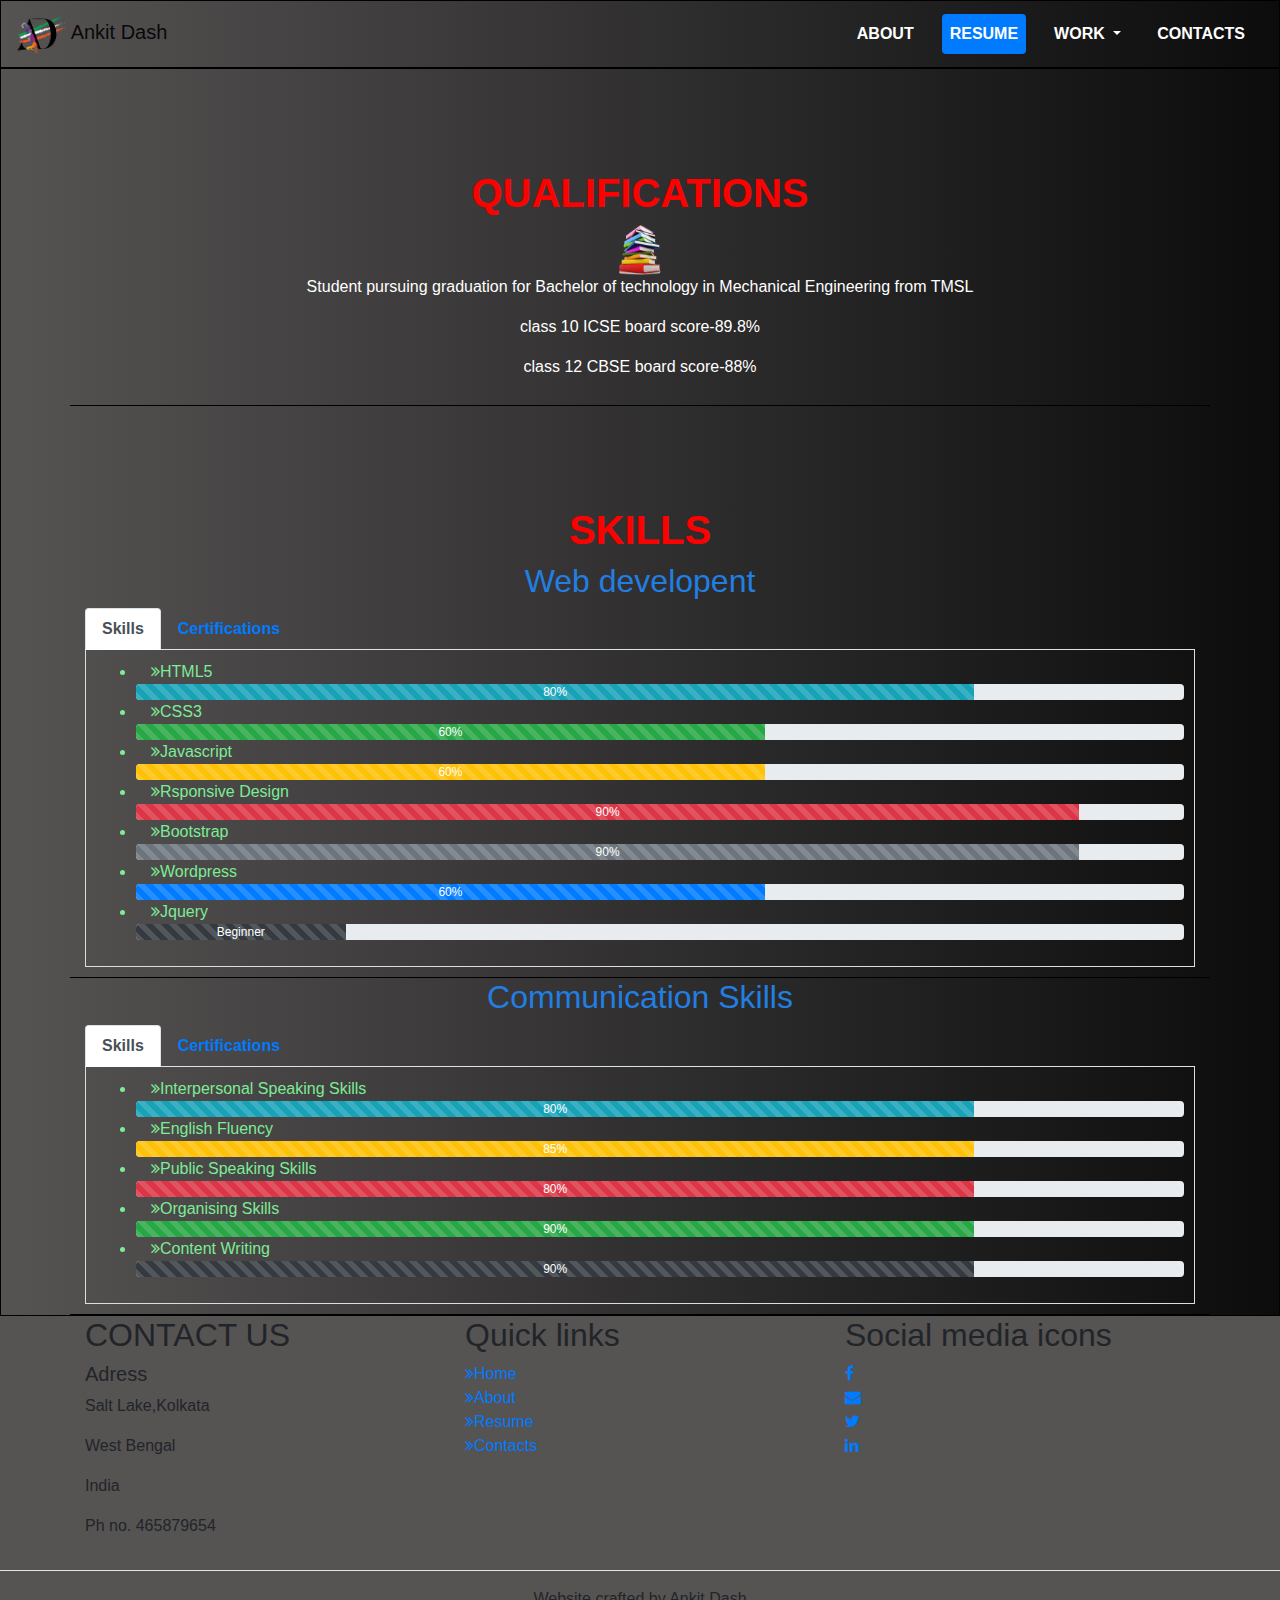
<file: resume.html>
<!DOCTYPE html>
<html lang="en">
<head>
  <meta charset="utf-8">
   <meta name="viewport" content="width=device-width, initial-scale=1.0">
  <title>Ankit Dash</title>
  <link rel="stylesheet" href="https://maxcdn.bootstrapcdn.com/bootstrap/4.0.0/css/bootstrap.min.css" integrity="sha384-Gn5384xqQ1aoWXA+058RXPxPg6fy4IWvTNh0E263XmFcJlSAwiGgFAW/dAiS6JXm" crossorigin="anonymous">
  <link rel="stylesheet" type="text/css" href="css/1st.css">
  <link rel="stylesheet" type="text/css" href="https://stackpath.bootstrapcdn.com/font-awesome/4.7.0/css/font-awesome.min.css">
  <link rel="stylesheet" type="text/css" href="lightbox.min.css">
  <script src="js/lightbox-plus-jquery.min.js"></script>
</head>
<body>
  <section id="nav-bar" class="about">
    <nav class="navbar navbar-expand-lg navbar-light">
  <a class="navbar-brand" href="index.html"><img src="image/logo.png" alt="logo">Ankit Dash</a>
  <button class="navbar-toggler" type="button" data-toggle="collapse" data-target="#navbarSupportedContent" aria-controls="navbarSupportedContent" aria-expanded="false" aria-label="Toggle navigation">
    <i class="fa fa-snowflake-o" aria-hidden="true"></i>
  </button>

  <div class="collapse navbar-collapse" id="navbarSupportedContent">
    <ul class="navbar-nav ml-auto  nav-pills">
      <li class="nav-item">
        <a class="nav-link" href="about.html">ABOUT<span class="sr-only">(current)</span></a>
      </li>
      <li class="nav-item">
        <a class="nav-link active" href="resume.html">RESUME</a>
      </li>
      <li class="nav-item dropdown">
        <a class="nav-link dropdown-toggle" href="work.html" id="navbarDropdown" role="button" data-toggle="dropdown" aria-haspopup="true" aria-expanded="false">
          WORK
        </a>
       <div class="dropdown-menu" aria-labelledby="navbarDropdown">
          <a class="dropdown-item" href="graphic.html">Graphic Design</a>          
          <a class="dropdown-item" href="cad.html">Auto-cad designs</a>
          <a class="dropdown-item disabled" href="#">Robotics</a>
          <a class="dropdown-item" href="photo.html">Photography</a>
        </div>
      </li>
      <li class="nav-item">
        <a class="nav-link" href="contact.html">CONTACTS</a>
      </li>
    </ul>
  </div>
</nav>
</section>
<section class="about">
  <div class="container">
    <div class="row row-content">
      <div class="col-sm text-center">
        <h1>QUALIFICATIONS</h1>
        <img src="image/qualification.png" alt="temp" height="50">
        <p class="para">Student pursuing graduation for Bachelor of technology in Mechanical Engineering from TMSL</p>
        <p class="para">class 10 ICSE board score-89.8%</p>
        <p class="para">class 12 CBSE board score-88%</p>
      </div>
    </div>
    <div class="row row-content">
      <div class="col-sm">
         <h1 class="text-center">SKILLS</h1>
          <h2 class="text-center skills">Web developent</h2>
        <ul class="nav nav-tabs">
          <li class="nav-item">
            <a class="nav-link active" href="#Webskills" role="tab" data-toggle="tab"><strong>Skills</strong></a>
          </li>
          <li class="nav-item">
            <a class="nav-link" href="#Webcertifications" role="tab" data-toggle="tab"><strong>Certifications</strong></a>
          </li>
        </ul>
        <div class="tab-content">
          <div role="tabpanel" class="tab-pane fade  show active green" id="Webskills">
              <ul>
                <li class="col-sm"><i class="fa fa-angle-double-right"></i>HTML5</li>
                <div class="progress">
                <div class="progress-bar progress-bar-striped bg-info" style="width:80%">80%</div>
                </div>
                <li class="col-sm"><i class="fa fa-angle-double-right"></i>CSS3</li>
                <div class="progress">
                <div class="progress-bar progress-bar-striped bg-success" style="width:60%">60%</div>
                </div>
                <li class="col-sm"><i class="fa fa-angle-double-right"></i>Javascript</li>
                <div class="progress">
                <div class="progress-bar progress-bar-striped bg-warning" style="width:60%">60%</div>
                </div>
                <li class="col-sm"><i class="fa fa-angle-double-right"></i>Rsponsive Design</li>
                <div class="progress">
                <div class="progress-bar progress-bar-striped bg-danger" style="width:90%">90%</div>
                </div>
                <li class="col-sm"><i class="fa fa-angle-double-right"></i>Bootstrap</li>
                <div class="progress">
                <div class="progress-bar progress-bar-striped bg-secondary" style="width:90%">90%</div>
                </div>
                <li class="col-sm"><i class="fa fa-angle-double-right"></i>Wordpress</li>
                <div class="progress">
                <div class="progress-bar progress-bar-striped" style="width:60%">60%</div>
                </div>
                <li class="col-sm"><i class="fa fa-angle-double-right"></i>Jquery</li>
                <div class="progress">
                <div class="progress-bar progress-bar-striped bg-dark" style="width:20%">Beginner</div>
                </div>
              </ul>
          </div>
        <div role="tabpanel" class="tab-pane fade" id="Webcertifications">
          <div class="row gallery">
               <div class="col-lg-3">
                  <div>
                  <a href="image/5.jpg" data-title="HTML5" data-lightbox='mygallery'><img
                  src="image/5.jpg" alt="Certifications" ></a></div></div>
                  <div class="col-lg-3">
                  <div>
                  <a href="image/css.jpg" data-title="CSS3" data-lightbox='mygallery'><img
                  src="image/css.jpg" alt="Certifications" ></a></div></div>
                  <div class="col-lg-3">
                  <div>
                  <a href="image/java.jpg" data-lightbox='mygallery'><img
                  src="image/java.jpg" data-title="Javascript"  alt="Certifications" ></a></div></div>
                  <div class="col-lg-3">
                  <div>
                  <a href="image/responsive.jpg" data-title="Responsive Web-design" data-lightbox='mygallery'><img
                  src="image/responsive.jpg"  alt="Certifications" ></a></div></div>
                  <div class="col-lg-3">
                  <div>
                  <a href="image/cap.jpg" data-title="Capstone" data-lightbox='mygallery'><img
                  src="image/cap.jpg"  alt="Certifications" ></a></div></div>
                  <div class="col-lg-3">
                  <div>
                  <a href="image/sp.jpg" data-title="Specialization Certificate" data-lightbox='mygallery'><img
                  src="image/sp.jpg" alt="Certifications" ></a></div></div>
                  <div class="col-lg-3">
                  <div>
                  <a href="image/word.jpg" data-title="Wordpress" data-lightbox='mygallery'><img
                  src="image/word.jpg" alt="Certifications" ></a></div></div>
                  <div class="col-lg-3">
                  <div>
                  <a href="image/boots.jpg" data-title="Bootstrap4" data-lightbox='mygallery'><img
                  src="image/boots.jpg" alt="Certifications" ></a></div></div>
                </div>
            </div>
        </div>
      </div>
    </div>
    <div class="row row-content">
      <div class="col-sm">
      <h2 class="text-center skills">Communication Skills</h2>
      <ul class="nav nav-tabs">
          <li class="nav-item">
            <a class="nav-link active" href="#comkills" role="tab" data-toggle="tab"><strong>Skills</strong></a>
          </li>
          <li class="nav-item">
            <a class="nav-link" href="#comcertifications" role="tab" data-toggle="tab"><strong>Certifications</strong></a>
          </li>
      </ul>
      <div class="tab-content">
          <div role="tabpanel" class="tab-pane fade green show active" id="comkills">
            <ul>
              <li class="col-sm"><i class="fa fa-angle-double-right"></i>Interpersonal Speaking Skills</li>
                <div class="progress">
                <div class="progress-bar progress-bar-striped bg-info" style="width:80%">80%</div>
                </div>
                <li class="col-sm"><i class="fa fa-angle-double-right"></i>English Fluency</li>
                <div class="progress">
                <div class="progress-bar progress-bar-striped bg-warning" style="width:80%">85%</div>
                </div>
                <li class="col-sm"><i class="fa fa-angle-double-right"></i>Public Speaking Skills</li>
                <div class="progress">
                <div class="progress-bar progress-bar-striped bg-danger" style="width:80%">80%</div>
                </div>
                <li class="col-sm"><i class="fa fa-angle-double-right"></i>Organising Skills</li>
                <div class="progress">
                <div class="progress-bar progress-bar-striped bg-success" style="width:80%">90%</div>
                </div>
                <li class="col-sm"><i class="fa fa-angle-double-right"></i>Content Writing</li>
                <div class="progress">
                <div class="progress-bar progress-bar-striped bg-dark" style="width:80%">90%</div>
                </div>
            </ul>
          </div>
          <div role="tabpanel" class="tab-pane fade sh" id="comcertifications">
          <div class="row gallery">
               <div class="col-lg-3">
                  <div>
                  <a href="image/communication.jpg" data-lightbox='mygallery'><img
                  src="image/communication.jpg"  alt="Certifications" ></a></div></div>
                </div>
            </div>
          </div>
        </div>
      </div>
    </div>
  </section>    
<footer id="footer">
  <div class="container">
  <div class="row">
  <div class="col-md-4">
  <h2>CONTACT US</h2>
  <H5>Adress</H5>
  <p>Salt Lake,Kolkata</p>
  <p>West Bengal</p>
  <p>India</p>
  <p>Ph no. 465879654</p>
  </div>
  <div class="col-xs-12 col-sm-4 col-md-4">
          <h2>Quick links</h2>
          <ul class="list-unstyled quick-links">
            <li><a href="index.html"><i class="fa fa-angle-double-right"></i>Home</a></li>
            <li><a href="about.html"><i class="fa fa-angle-double-right"></i>About</a></li>
            <li><a href="resume.html"><i class="fa fa-angle-double-right"></i>Resume</a></li>
            <li><a href="contact.html"><i class="fa fa-angle-double-right"></i>Contacts</a></li>
          </ul>
        </div>
  <div class="col-xs-12 col-sm-4 col-md-4">
          <h2>Social media icons</h2>
          <ul id="social" class="list-unstyled quick-links">
            <li><a href="https://www.facebook.com/profile.php?id=100008316391616"><i class="fa fa-facebook" aria-hidden="true"></i></a></li>
            <li><a href="mailto:dashankit10@gmail.com"><i class="fa fa-envelope" aria-hidden="true"></i></a></li>
            <li><a href="https://twitter.com/Ankit_Dash2001?s=09"><i class="fa fa-twitter" aria-hidden="true"></i></a></li>
            <li><a href="https://www.linkedin.com/in/ankit-dash-2912601a7"><i class="fa fa-linkedin" aria-hidden="true"></i></a></li>
          </ul>
        </div>
  </div>
  </div>
  <hr>
  <p class="copyright">Website crafted by Ankit Dash</p>  
  
</footer>
<script src="https://code.jquery.com/jquery-3.2.1.slim.min.js" integrity="sha384-KJ3o2DKtIkvYIK3UENzmM7KCkRr/rE9/Qpg6aAZGJwFDMVNA/GpGFF93hXpG5KkN" crossorigin="anonymous"></script>
<script src="https://cdnjs.cloudflare.com/ajax/libs/popper.js/1.12.9/umd/popper.min.js" integrity="sha384-ApNbgh9B+Y1QKtv3Rn7W3mgPxhU9K/ScQsAP7hUibX39j7fakFPskvXusvfa0b4Q" crossorigin="anonymous"></script>
<script src="https://maxcdn.bootstrapcdn.com/bootstrap/4.0.0/js/bootstrap.min.js" integrity="sha384-JZR6Spejh4U02d8jOt6vLEHfe/JQGiRRSQQxSfFWpi1MquVdAyjUar5+76PVCmYl" crossorigin="anonymous"></script>
</body>
</html>
</file>
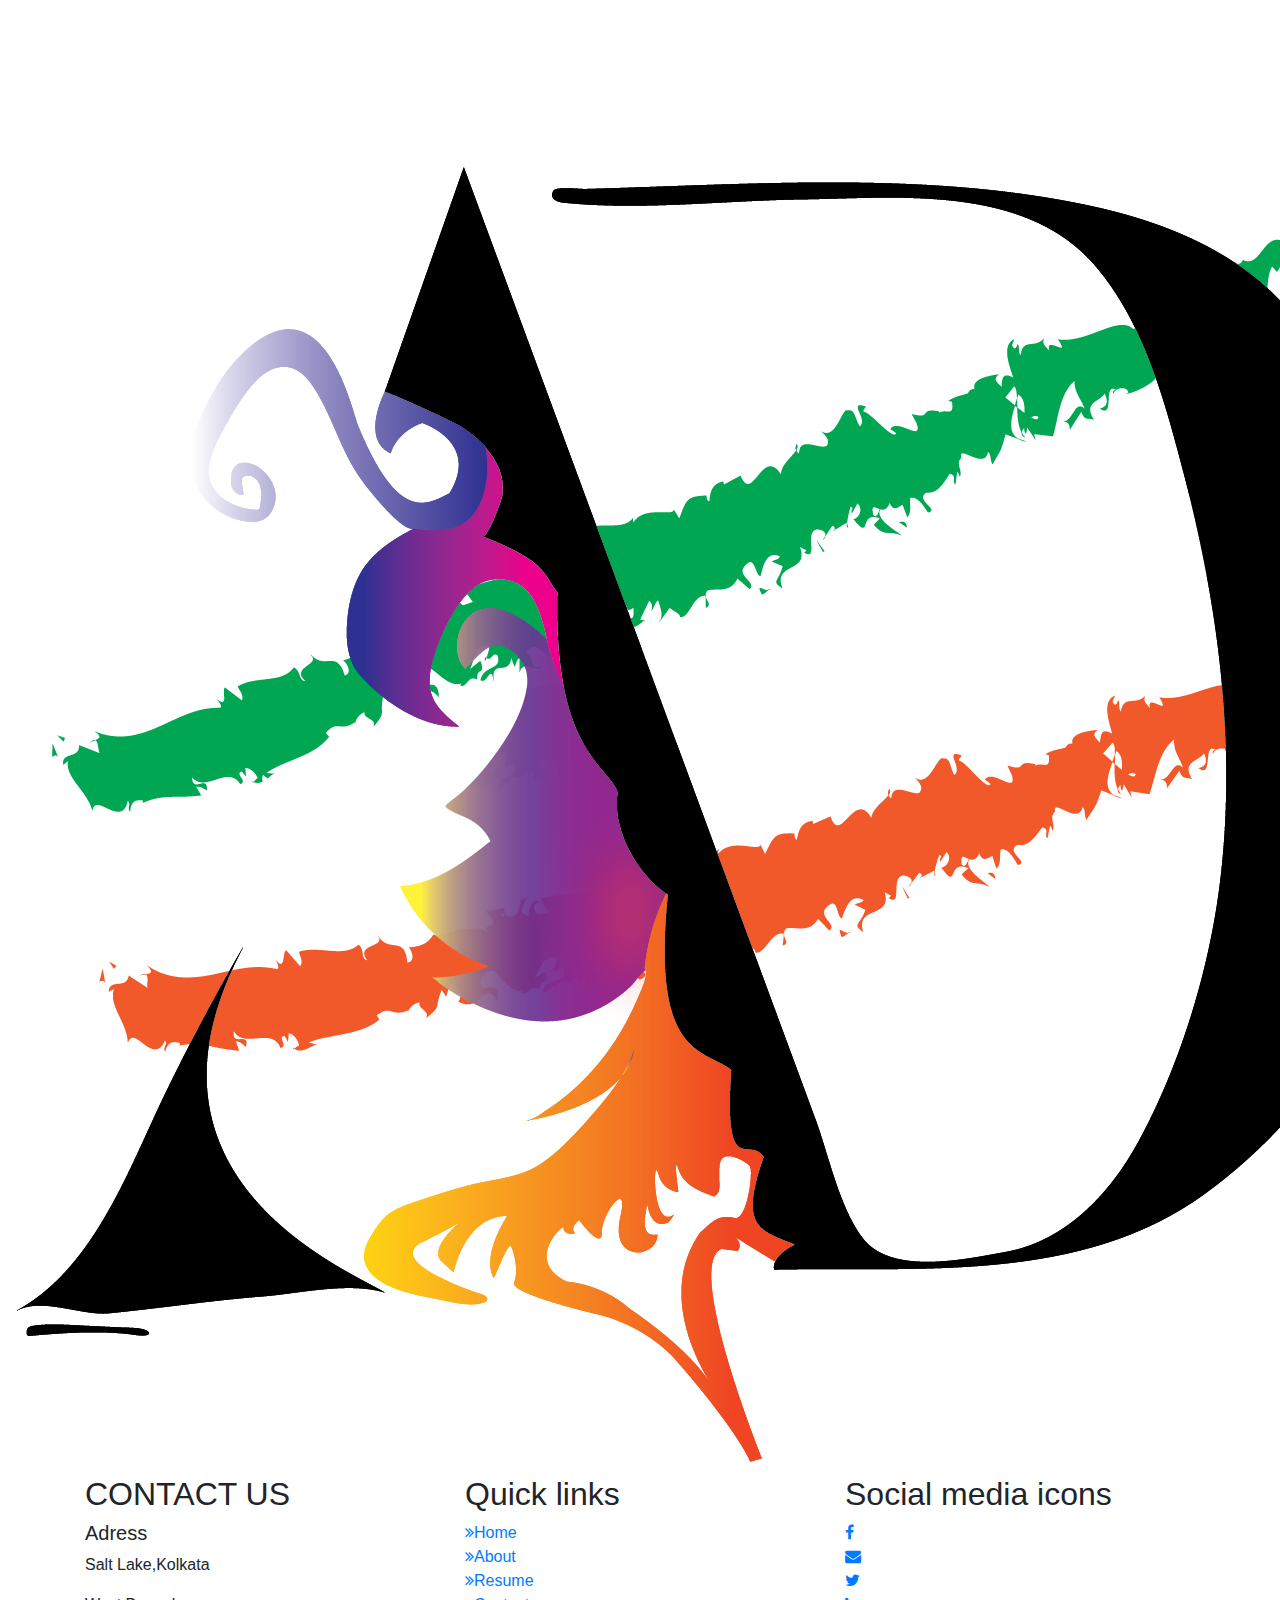
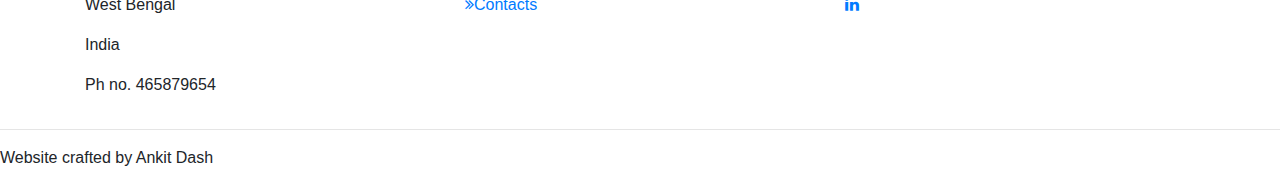
<file: work.html>
<!DOCTYPE html>
<html lang="en">
<head>
  <meta charset="utf-8">
   <meta name="viewport" content="width=device-width, initial-scale=1.0">
  <title>Ankit Dash</title>
  <link rel="stylesheet" href="https://maxcdn.bootstrapcdn.com/bootstrap/4.0.0/css/bootstrap.min.css" integrity="sha384-Gn5384xqQ1aoWXA+058RXPxPg6fy4IWvTNh0E263XmFcJlSAwiGgFAW/dAiS6JXm" crossorigin="anonymous">
  <link rel="stylesheet" type="text/css" href="S:/Portfolio/css/1st.css">
  <link rel="stylesheet" type="text/css" href="https://stackpath.bootstrapcdn.com/font-awesome/4.7.0/css/font-awesome.min.css">
  <link rel="stylesheet" type="text/css" href="lightbox.min.css">
  <script src="S:/Portfolio/js/lightbox-plus-jquery.min.js"></script>
</head>
<body>
  <section id="nav-bar">
    <nav class="navbar navbar-expand-lg navbar-light">
  <a class="navbar-brand" href="index.html"><img src="image/logo.png" alt="logo">Ankit Dash</a>
  <button class="navbar-toggler" type="button" data-toggle="collapse" data-target="#navbarSupportedContent" aria-controls="navbarSupportedContent" aria-expanded="false" aria-label="Toggle navigation">
    <i class="fa fa-snowflake-o" aria-hidden="true"></i>
  </button>
  <div class="collapse navbar-collapse" id="navbarSupportedContent">
    <ul class="navbar-nav ml-auto  nav-pills">
      <li class="nav-item">2
        <a class="nav-link" href="about.html">ABOUT<span class="sr-only">(current)</span></a>
      </li>
      <li class="nav-item">
        <a class="nav-link" href="resume.html">RESUME</a>
      </li>
      <li class="nav-item dropdown">
        <a class="nav-link dropdown-toggle" href="work.html" id="navbarDropdown" role="button" data-toggle="dropdown" aria-haspopup="true" aria-expanded="false">
          WORK
        </a>
        <div class="dropdown-menu" aria-labelledby="navbarDropdown">
          <a class="dropdown-item" href="graphic.html">Graphic Design</a>          
          <a class="dropdown-item" href="cad.html">Auto-cad designs</a>
          <a class="dropdown-item disabled" href="#">Robotics</a>
          <a class="dropdown-item" href="photo.html">Photography</a>
        </div>
      </li>
      <li class="nav-item">
        <a class="nav-link" href="contact.html">CONTACTS</a>
      </li>
    </ul>
  </div>
</nav>
</section>
<footer id="footer">
  <div class="container">
  <div class="row">
  <div class="col-md-4">
  <h2>CONTACT US</h2>
  <H5>Adress</H5>
  <p>Salt Lake,Kolkata</p>
  <p>West Bengal</p>
  <p>India</p>
  <p>Ph no. 465879654</p>
  </div>
  <div class="col-xs-12 col-sm-4 col-md-4">
          <h2>Quick links</h2>
          <ul class="list-unstyled quick-links">
            <li><a href="index.html"><i class="fa fa-angle-double-right"></i>Home</a></li>
            <li><a href="about.html"><i class="fa fa-angle-double-right"></i>About</a></li>
            <li><a href="resume.html"><i class="fa fa-angle-double-right"></i>Resume</a></li>
            <li><a href="contact.html"><i class="fa fa-angle-double-right"></i>Contacts</a></li>
          </ul>
        </div>
  <div class="col-xs-12 col-sm-4 col-md-4">
          <h2>Social media icons</h2>
          <ul id="social" class="list-unstyled quick-links">
            <li><a href="https://www.facebook.com/profile.php?id=100008316391616"><i class="fa fa-facebook" aria-hidden="true"></i></a></li>
            <li><a href="mailto:dashankit10@gmail.com"><i class="fa fa-envelope" aria-hidden="true"></i></a></li>
            <li><a href="https://twitter.com/Ankit_Dash2001?s=09"><i class="fa fa-twitter" aria-hidden="true"></i></a></li>
            <li><a href="https://www.linkedin.com/in/ankit-dash-2912601a7"><i class="fa fa-linkedin" aria-hidden="true"></i></a></li>
          </ul>
        </div>
  </div>
  </div>
  <hr>
  <p class="copyright">Website crafted by Ankit Dash</p> 
</footer>
</html>
</file>
<file: css/1st.css>
body{
	font-family: sans-serif;
	background-image: linear-gradient(to right,#565353,#0c0c0c);	
}
.row-content {
  border-bottom: 1px solid black;
  padding-bottom: 10px
}

#nav-bar
{
	position: sticky;
	top: 0;
	z-index: 10;
}
.navbar{
	background-image: linear-gradient(to right,#565353,#0c0c0c);
}
.navbar-brand img{
	height: 40px;
	padding-left: 20px
	padding-bottom:0px;
}
.navbar-nav li{
	padding: 0px 10px;
}
.navbar-nav li a{
	color: #fff !important;
	font-weight: 600;
}
.dropdown-item,.dropdown-menu{ 
	background-color: #0c0c0c;
	opacity: 2%:;
}
.fa-snowflake-o{
	color: #fff;
}
h1{
	color: red;
	font-weight: 600;
	margin-top: 100px;
}
h4{
	color: #fff;
}
.skills{
	color: #217fe3;
}
#main{
	padding-top: 5%; 
background-color: #0c0c0c;
}
footer{
	background-color: #565353;
	height: 20%;

}
hr{
	background-color: #fff;
	position: 
}
.copyright{
	margin-bottom: 0;
	text-align: center; 
	padding-bottom: 20px;

}
.para{
	color: #fff;
}
#latest{
	padding-bottom: 7%;

}
.row>a{
 display: block;
}
.row div a img{
	max-height: 100em;
	max-width: 100%;
	padding-bottom: 7%;
}
 .gallery img:hover{
	filter: grayscale(100%);
	transform: scale(1.1);
	transition: 1s;
}
.abt{
	border-radius: 5px 5px 5px 5px;
	margin: 2%;
}
.tab-content {
    border-left: 1px solid #ddd;
    border-right: 1px solid #ddd;
    border-bottom: 1px solid #ddd;
    padding: 10px;
}
.navbar-nav li a:hover{
	color: #3bec63 !important;
	font-weight: 1000;
}
.disabled{
	color:red !important;
	background-color: yellow;
}
.about{
	border: 1px solid black;
}
.green{
	color: #7cec95;
}
</file>
